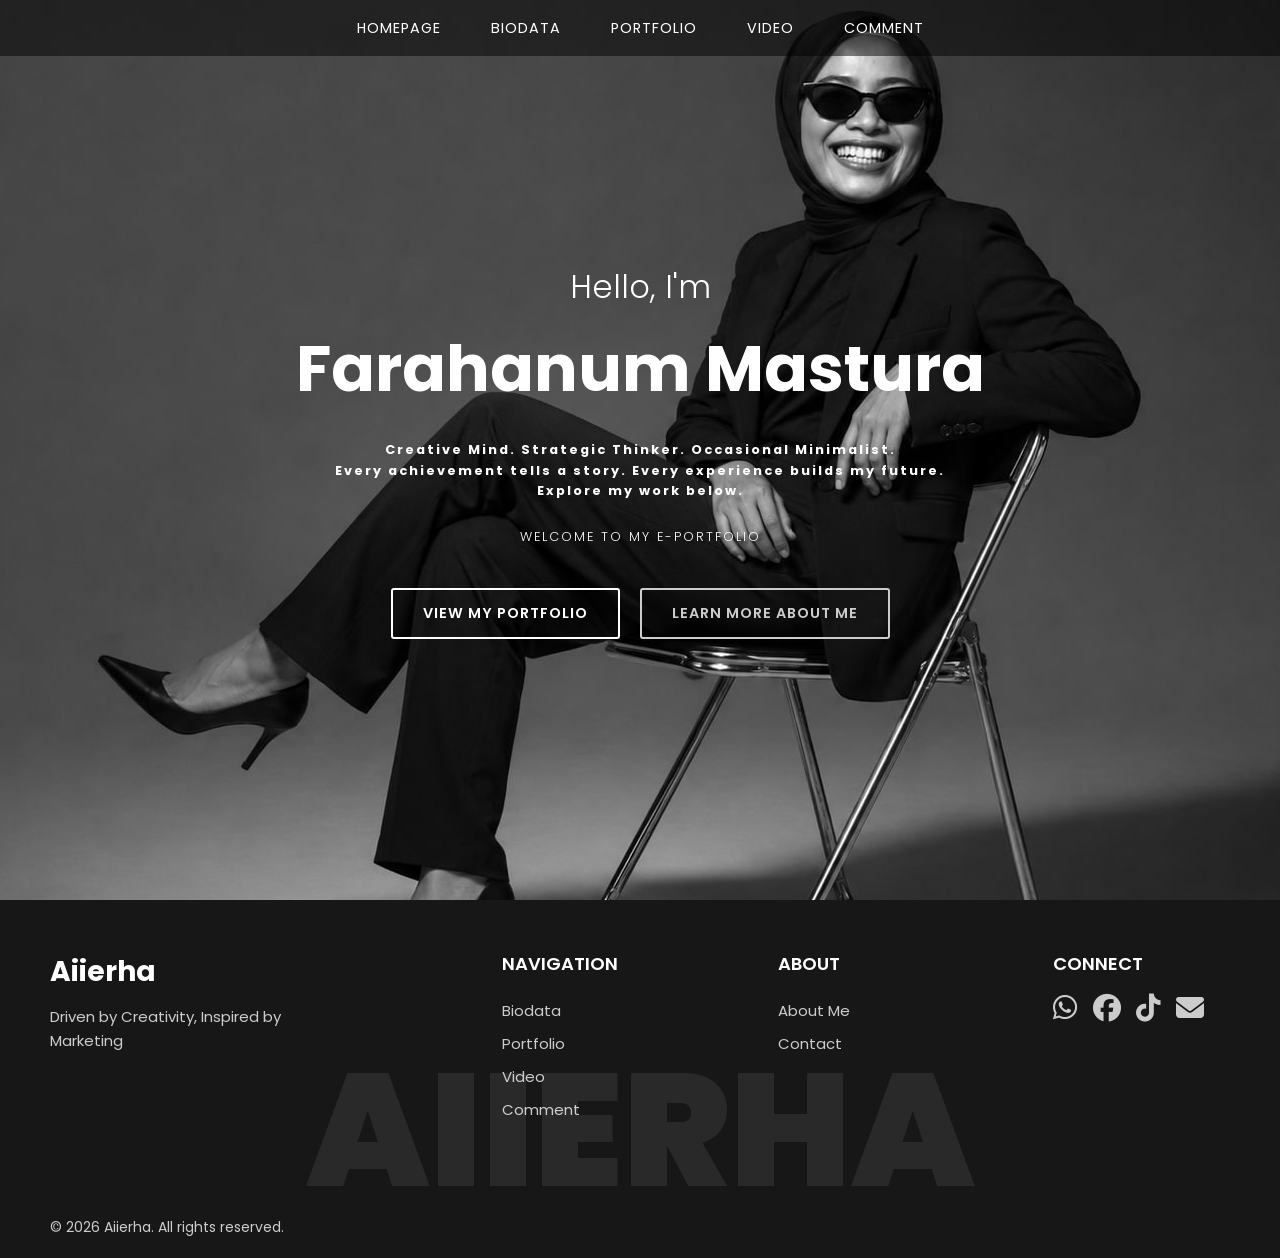
<file: index.html>
<!DOCTYPE html>
<html lang="en">
<head>
    <meta charset="UTF-8">
    <meta name="viewport" content="width=device-width, initial-scale=1.0">
    <title>Farahanum Mastura - My Resume</title>
    <link rel="stylesheet" href="style.css">
    <link href="https://fonts.googleapis.com/css2?family=Poppins:wght@300;400;700&display=swap" rel="stylesheet">
	<link rel="stylesheet" href="https://cdnjs.cloudflare.com/ajax/libs/font-awesome/6.5.1/css/all.min.css">
</head>
<body>

    <header class="main-header">
        <nav class="navbar">
            <ul>
                <li><a href="index.html">HOMEPAGE</a></li>
                <li><a href="Biodata.html">BIODATA</a></li>
                <li><a href="Portfolio.html">PORTFOLIO</a></li>
                <li><a href="Videos.html">VIDEO</a></li>
                <li><a href="Comment.html">COMMENT</a></li>
            </ul>
        </nav>
    </header>

    <section id="home" class="hero-section">
		<img src="Image/mainFarah.jpg" alt="Background" class="hero-image">
		<div class="hero-overlay"></div>
		
        <div class="hero-content">
            <h1 class="greeting">Hello, I'm</h1>
            <h2 class="name">Farahanum Mastura</h2>
			<p class="subtitle"><b>Creative Mind. Strategic Thinker. 
				Occasional Minimalist.</b></p>
			<p class="subtitle"><b>Every achievement tells a story. Every experience builds my future.</b></p>
			<p class="subtitle"><b>Explore my work below.</b></p><br>
            <p class="subtitle">WELCOME TO MY E-PORTFOLIO</p>
			
			<div class="hero-buttons">
                <a href="Portfolio.html" class="btn primary-btn">VIEW MY PORTFOLIO</a>
                <a href="Biodata.html" class="btn secondary-btn">LEARN MORE ABOUT ME</a>
            </div>
        </div>
    </section>
	
		<footer>
        <div class="footer-container">
            
            <div class="footer-info">
                <div class="footer-logo">Aiierha</div>
                <p class="company-tagline">
                    Driven by Creativity, Inspired by Marketing
                </p>
            </div>

            <div class="footer-links">
                <h4>NAVIGATION</h4>
                <ul>
                    <li><a href="Biodata.html">Biodata</a></li>
                    <li><a href="Portfolio.html">Portfolio</a></li>
                    <li><a href="Videos.html">Video</a></li>
                    <li><a href="Comment.html">Comment</a></li>
                </ul>
            </div>
            
            <div class="footer-links">
                <h4>ABOUT</h4>
                <ul>
                    <li><a href="Biodata.html">About Me</a></li>
                    <li><a href="Biodata.html">Contact</a></li>
                </ul>
            </div>
            
            <div class="footer-links">
                <h4>CONNECT</h4>
                <div class="social-icons">
                    <a href="https://wa.me/0193742092" target="_blank">
					<i class="fab fa-whatsapp"></i></a>
                    <a href="https://facebook.com/Farahanum Mastura Fuzizan"><i class="fab fa-facebook"></i></a>
                    <a href="https://tiktok.com/@justrorror"><i class="fab fa-tiktok"></i></a>
                    <a href="mailto:farahanummastura@gmail.com"><i class="fa-solid fa-envelope"></i></a>   
            </div>
        </div>
		</div>
		
        <div class="footer-bottom">
            <p>© 2026 Aiierha. All rights reserved.</p>
        </div>

    </footer>
</body>
</html>
</file>
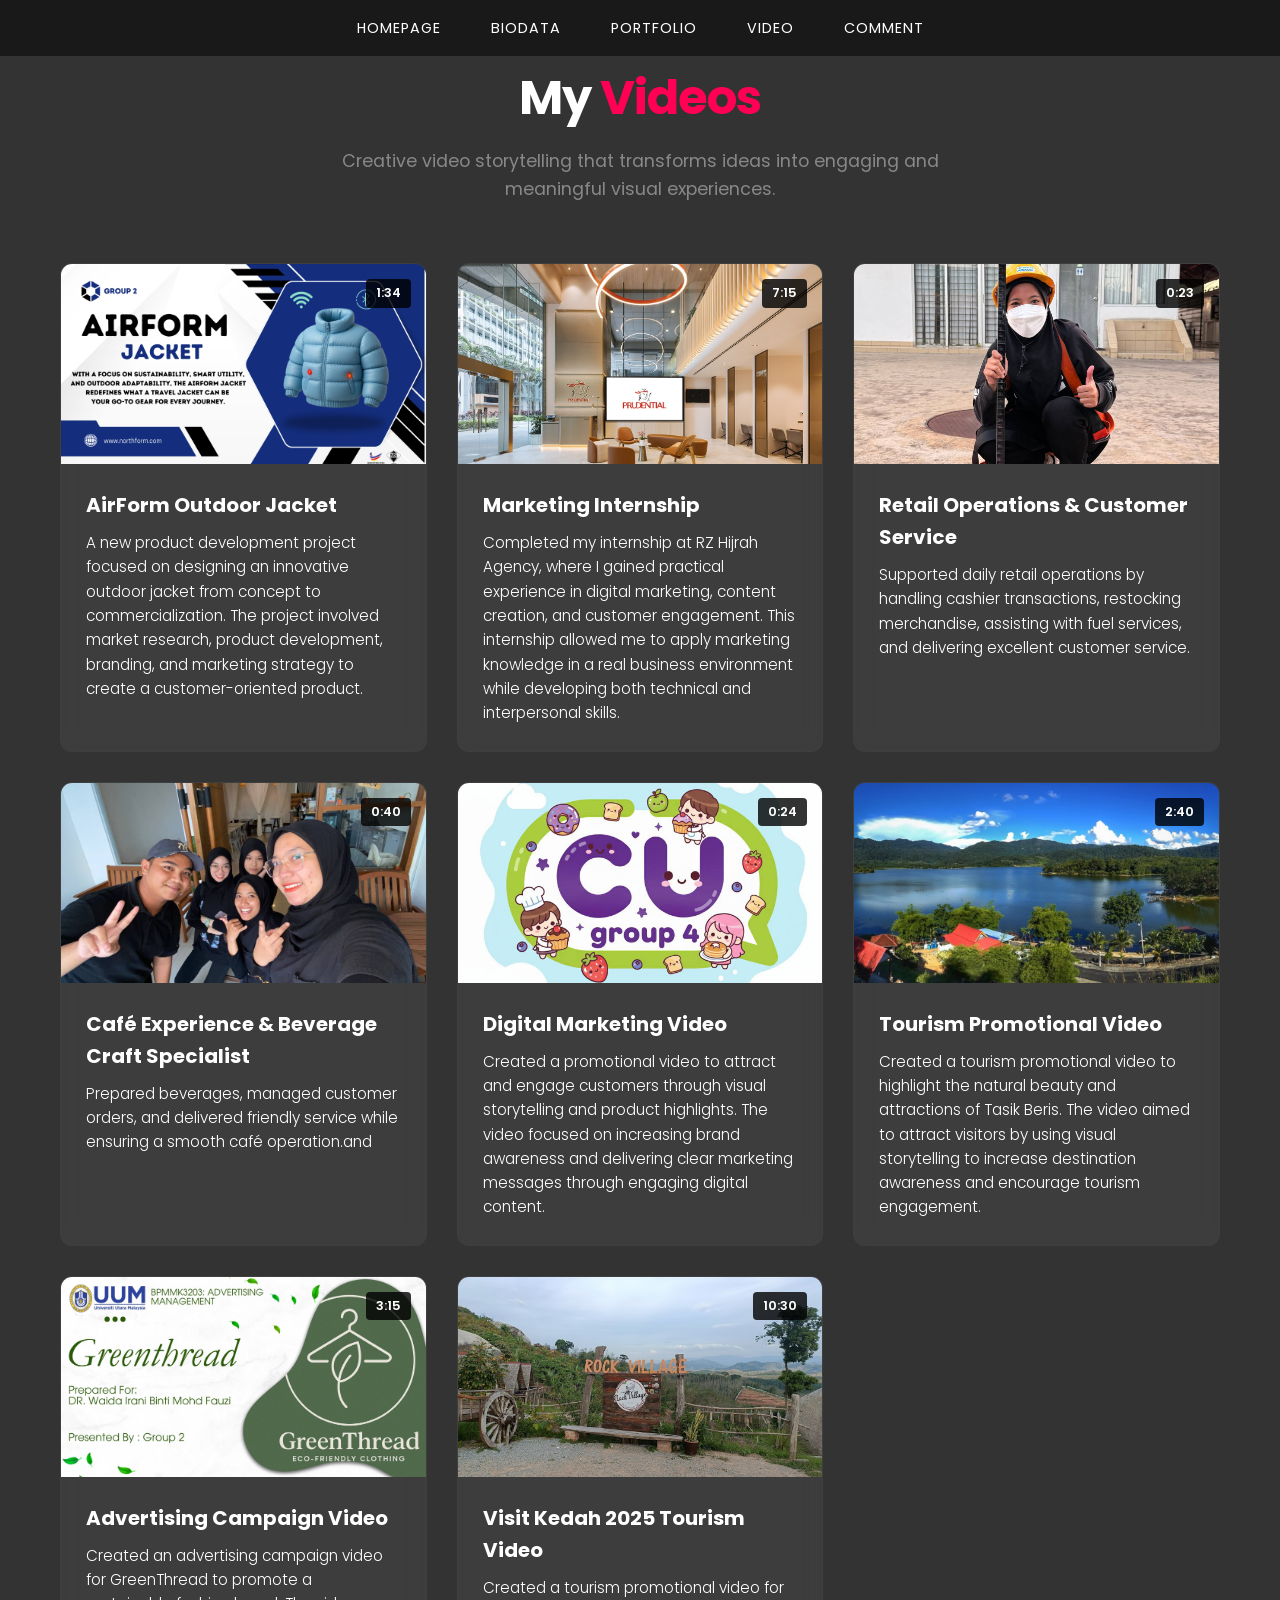
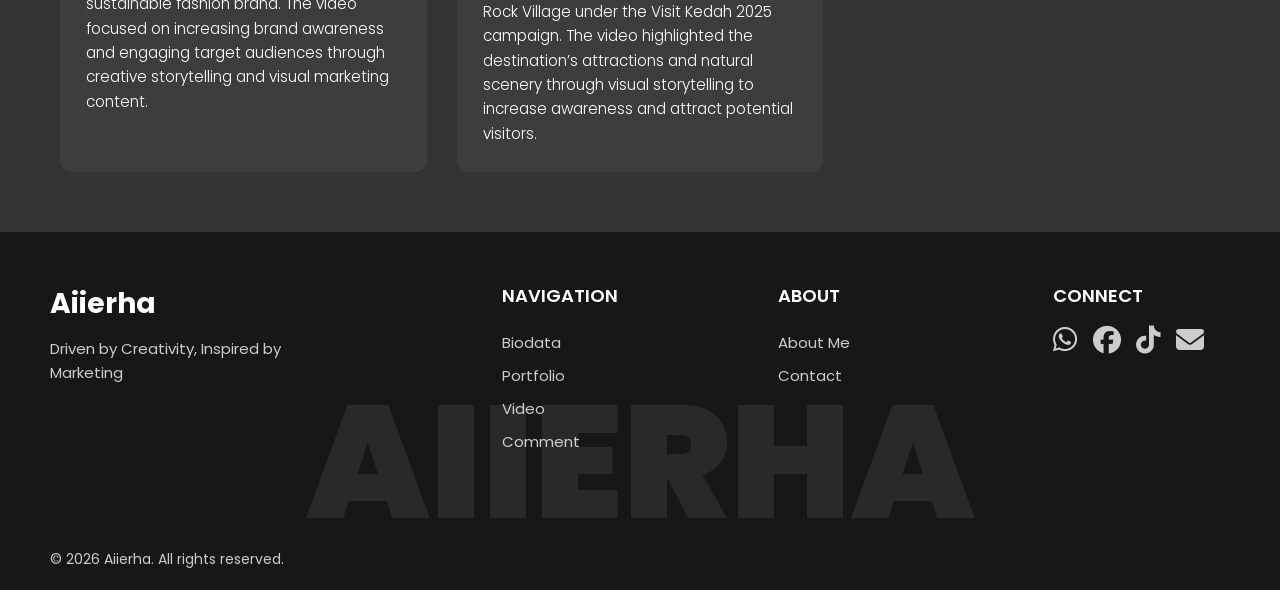
<file: Videos.html>
<!DOCTYPE html>
<html lang="en">
<head>
    <meta charset="UTF-8">
    <meta name="viewport" content="width=device-width, initial-scale=1.0">
    <title>Farahanum Mastura - My Video</title>
    <link rel="stylesheet" href="styleVideos.css">
    <link href="https://fonts.googleapis.com/css2?family=Poppins:wght@300;400;700&display=swap" rel="stylesheet">
	<link rel="stylesheet" href="https://cdnjs.cloudflare.com/ajax/libs/font-awesome/6.5.1/css/all.min.css">
	
</head>
<body>

    <header class="main-header">
        <nav class="navbar">
            <ul>
                <li><a href="index.html">HOMEPAGE</a></li>
                <li><a href="Biodata.html">BIODATA</a></li>
                <li><a href="Portfolio.html">PORTFOLIO</a></li>
                <li><a href="Videos.html">VIDEO</a></li>
                <li><a href="Comment.html">COMMENT</a></li>
            </ul>
        </nav>
    </header>
	
	<div class="container">
        <header class="header">
			<div class="section-title">
			<h1>My <span>Videos</span></h1>
            <p>Creative video storytelling that transforms ideas into engaging and meaningful visual experiences.</p>
			</div>
        </header>

        <div class="video-grid">
            
            <div class="video-card" onclick="openVideo('Video/NorthForm.mp4')">
                <div class="thumbnail-container">
                    <img src="Image/jacketn.png">
                    <div class="duration">1:34</div>
                    <div class="play-overlay">
                        <i class="fas fa-play-circle play-icon"></i>
                    </div>
                </div>
                <div class="video-info">
                    <h3>AirForm Outdoor Jacket</h3>
                    <p>A new product development project focused on designing an innovative outdoor jacket from concept to commercialization. The project involved market research, product development, branding, and marketing strategy to create a customer-oriented product.</p>
                </div>
            </div>

            <div class="video-card" onclick="openVideo('Video/farahinternvid.mp4')">
                <div class="thumbnail-container">
                    <img src="Image/farahinterntkf.jpg" alt="Tutorial">
                    <div class="duration">7:15</div>
                    <div class="play-overlay">
                        <i class="fas fa-play-circle play-icon"></i>
                    </div>
                </div>
                <div class="video-info">
                    <h3>Marketing Internship</h3>
                    <p>Completed my internship at RZ Hijrah Agency, where I gained practical experience in digital marketing, content creation, and customer engagement. This internship allowed me to apply marketing knowledge in a real business environment while developing both technical and interpersonal skills.</p>
                </div>
            </div>

            <div class="video-card" onclick="openVideo('Video/petronas.mp4')">
                <div class="thumbnail-container">
                    <img src="Image/FARAHKEJE.jpg" alt="Animation">
                    <div class="duration">0:23</div>
                    <div class="play-overlay">
                        <i class="fas fa-play-circle play-icon"></i>
                    </div>
                </div>
                <div class="video-info">
                    <h3>Retail Operations & Customer Service</h3>
                    <p>Supported daily retail operations by handling cashier transactions, restocking merchandise, assisting with fuel services, and delivering excellent customer service.</p>
                </div>
            </div>

            <div class="video-card" onclick="openVideo('Video/farahcafe.mov')">
                <div class="thumbnail-container">
                    <img src="Image/farahcafe.jpg" alt="Vlog">
                    <div class="duration">0:40</div>
                    <div class="play-overlay">
                        <i class="fas fa-play-circle play-icon"></i>
                    </div>
                </div>
                <div class="video-info">
                    <h3>Café Experience & Beverage Craft Specialist</h3>
                    <p>Prepared beverages, managed customer orders, and delivered friendly service while ensuring a smooth café operation.and</p>
                </div>
            </div>


            <div class="video-card" onclick="openVideo('Video/CUMART.mp4')">
                <div class="thumbnail-container">
                    <img src="Image/cumart.jpg" alt="Final Project">
                    <div class="duration">0:24</div>
                    <div class="play-overlay">
                        <i class="fas fa-play-circle play-icon"></i>
                    </div>
                </div>
                <div class="video-info">
                    <h3>Digital Marketing Video</h3>
                    <p>Created a promotional video to attract and engage customers through visual storytelling and product highlights. The video focused on increasing brand awareness and delivering clear marketing messages through engaging digital content.</p>
                </div>
            </div>
			
			<div class="video-card" onclick="openVideo('Video/TASIKBERIS.mp4')">
                <div class="thumbnail-container">
                    <img src="Image/tasikberis.jpeg" alt="Final Project">
                    <div class="duration">2:40</div>
                    <div class="play-overlay">
                        <i class="fas fa-play-circle play-icon"></i>
                    </div>
                </div>
                <div class="video-info">
                    <h3>Tourism Promotional Video</h3>
                    <p>Created a tourism promotional video to highlight the natural beauty and attractions of Tasik Beris. The video aimed to attract visitors by using visual storytelling to increase destination awareness and encourage tourism engagement.</p>
                </div>
            </div>
			
			<div class="video-card" onclick="openVideo('Video/CLOTH.mp4')">
                <div class="thumbnail-container">
                    <img src="Image/Copy of GreenThread Group 2.jpg" alt="Final Project">
                    <div class="duration">3:15</div>
                    <div class="play-overlay">
                        <i class="fas fa-play-circle play-icon"></i>
                    </div>
                </div>
                <div class="video-info">
                    <h3>Advertising Campaign Video</h3>
                    <p>Created an advertising campaign video for GreenThread to promote a sustainable fashion brand. The video focused on increasing brand awareness and engaging target audiences through creative storytelling and visual marketing content.</p>
                </div>
            </div>
			
			<div class="video-card" onclick="openVideo('Video/ROCK.mp4')">
                <div class="thumbnail-container">
                    <img src="Image/ROCK.jpg" alt="Final Project">
                    <div class="duration">10:30</div>
                    <div class="play-overlay">
                        <i class="fas fa-play-circle play-icon"></i>
                    </div>
                </div>
                <div class="video-info">
                    <h3>Visit Kedah 2025 Tourism Video</h3>
                    <p>Created a tourism promotional video for Rock Village under the Visit Kedah 2025 campaign. The video highlighted the destination’s attractions and natural scenery through visual storytelling to increase awareness and attract potential visitors.</p>
                </div>
            </div>

        </div> </div>
	<div id="videoModal" class="modal">
        <span class="close-modal" onclick="closeVideo()">&times;</span>
        <div class="modal-content">
            <video id="mainVideo" controls>
                <source src="" type="video/mp4">
            </video>
        </div>
    </div>
	
		<footer>
        <div class="footer-container">
            
            <div class="footer-info">
                <div class="footer-logo">Aiierha</div>
                <p class="company-tagline">
                    Driven by Creativity, Inspired by Marketing
                </p>
            </div>

            <div class="footer-links">
                <h4>NAVIGATION</h4>
                <ul>
                    <li><a href="Biodata.html">Biodata</a></li>
                    <li><a href="Portfolio.html">Portfolio</a></li>
                    <li><a href="Videos.html">Video</a></li>
                    <li><a href="Comment.html">Comment</a></li>
                </ul>
            </div>
            
            <div class="footer-links">
                <h4>ABOUT</h4>
                <ul>
                    <li><a href="Biodata.html">About Me</a></li>
                    <li><a href="Biodata.html">Contact</a></li>
                </ul>
            </div>
            
            <div class="footer-links">
                <h4>CONNECT</h4>
                <div class="social-icons">
                    <a href="https://wa.me/0193742092" target="_blank">
					<i class="fab fa-whatsapp"></i></a>
                    <a href="https://facebook.com/Farahanum Mastura Fuzizan"><i class="fab fa-facebook"></i></a>
                    <a href="https://tiktok.com/@justrorror"><i class="fab fa-tiktok"></i></a>
                    <a href="mailto:farahanummastura@gmail.com"><i class="fa-solid fa-envelope"></i></a>   
            </div>
        </div>
		</div>
		
        <div class="footer-bottom">
            <p>© 2026 Aiierha. All rights reserved.</p>
        </div>

    </footer>

    <script>
        function openVideo(videoSrc) {
            const modal = document.getElementById('videoModal');
            const video = document.getElementById('mainVideo');
            video.src = videoSrc;
            modal.style.display = "flex";
            video.play();
        }

        function closeVideo() {
            const modal = document.getElementById('videoModal');
            const video = document.getElementById('mainVideo');
            modal.style.display = "none";
            video.pause();
            video.src = ""; 
        }

        window.onclick = function(event) {
            const modal = document.getElementById('videoModal');
            if (event.target == modal) {
                closeVideo();
            }
        }
		
		
window.onload = function() {
    const urlParams = new URLSearchParams(window.location.search);
    const videoToPlay = urlParams.get('play');

    if (videoToPlay) {
        openVideo(videoToPlay);
    }
};
    </script>
	</body>
</html>
</file>
<file: style.css>
* {
    margin: 0;
    padding: 0;
    box-sizing: border-box;

}

body {
    font-family: 'Poppins', sans-serif;
    color: #fff;
    background-color: #333;
    line-height: 1.6;
}

/* ==========================================================================
   NAVIGATION BAR STYLING
   ========================================================================== */

/* Main container that holds the nav and stays at the top of the screen */

.main-header {
    position: fixed;
    top: 0;
    left: 0;
    width: 100%;
    z-index: 1000;
    background-color: rgba(0, 0, 0, 0.5); /* Semi-transparent black background */
    padding: 15px 0;

}

/* Flexbox container for the list items to center them */

.navbar ul {
    list-style: none;
    display: flex;
    justify-content: center; /* Change to flex-end to align links to the right */
    padding-right: 0;

}

/* Individual list item spacing */
.navbar ul li {
    margin: 0 25px; 
}

/* Link typography and the bottom-border transition */
.navbar ul li a {
    color: #fff;
    text-decoration: none;
    font-weight: 400;
    font-size: 0.9rem;
    letter-spacing: 1px;
    border-bottom: 2px solid transparent; /* Hidden border for smooth animation */
    padding-bottom: 5px;
    transition: all 0.3s ease-in-out;

}

/* Hover state: changes color and reveals the white bottom border */
.navbar ul li a:hover {
    color: #fff;
    border-bottom: 2px solid #fff; 

}


/* ==========================================================================
   HERO SECTION (INDEX PAGE)
   ========================================================================== */

.hero-section {
    height: 100vh;
    width: 100%;
    position: relative;
    overflow: hidden;
    display: flex;
    justify-content: center;
    align-items: center;
    text-align: center;
    /* We use background-color here; the image is in the ::before pseudo-element 
       so the grayscale doesn't affect the text. */
    background-color: #000; 
}

/* Background image with grayscale filter applied only to the image */
.hero-section::before {
    content: "";
    position: absolute;
    top: 0; left: 0; width: 100%; height: 100%;
    background: url('Image/mainFarah.jpg') center center no-repeat;
    background-size: cover;
    filter: grayscale(100%);
    z-index: 0;
}

.hero-image {
    position: absolute;
    top: 50%;
    left: 50%;
    min-width: 100%;
    min-height: 100%;
    width: auto;
    height: auto;
    z-index: 0; 
    transform: translate(-50%, -50%);
    object-fit: cover;
    filter: grayscale(100%);
}

.hero-content {
    z-index: 1; /* Keeps text above the video/image background */
    position: relative; 
}

.greeting {
    font-size: 2rem;
    font-weight: 300;
    margin-bottom: 5px;
}

.name {
    font-size: 4rem;
    font-weight: 700;
    margin-bottom: 20px;
}

.subtitle {
    font-size: 0.8rem;
    font-weight: 300;
    letter-spacing: 2px;
}

/* ==========================================================================
   HERO BUTTONS
   ========================================================================== */

.hero-buttons {
    margin-top: 40px;
    display: flex;
    justify-content: center;
    gap: 20px;
}

.btn {
    padding: 12px 30px;
    font-size: 0.9rem;
    font-weight: 600;
    text-transform: uppercase;
    letter-spacing: 1px;
    border-radius: 3px;
    transition: all 0.3s ease;
    display: inline-block;
    cursor: pointer;
    text-decoration: none;
}

.primary-btn {
    background-color: transparent;
    color: #fff;
    border: 2px solid #fff;
}

.primary-btn:hover {
    background-color: #fff;
    color: #333;
}

.secondary-btn {
    background-color: transparent;
    color: #ccc;
    border: 2px solid #ccc;
}

.secondary-btn:hover {
    background-color: #ccc;
    color: #333;
}

/* --- Footer Styling --- */
footer {
    background-color: #171717; /* Dark background */
    color: #fff;
    padding: 50px 50px 20px 50px;
	position: relative; /* Keep background text contained */
    overflow: hidden;
}

.footer-container {
    display: flex;
    justify-content: space-between;
    max-width: 1200px;
    margin: 0 auto 40px auto;
    padding-bottom: 40px;
}

.footer-info {
    flex-basis: 30%;
}

.company-tagline {
    font-size: 15px;
    color: #ccc;
    line-height: 1.6;
    margin-top: 10px;
    max-width: 250px;
}

.footer-logo {
    font-size: 28px;
    font-weight: 700;
    color: #fff;
}

.footer-links {
    flex-basis: 15%;
}

.footer-links h4 {
    font-size: 18px;
    margin-bottom: 15px;
    color: #fff;
    font-weight: 600;
}

.footer-links ul {
    list-style: none;
    padding: 0;
}

.footer-links a {
    color: #ccc;
    text-decoration: none;
    font-size: 15px;
    line-height: 2.2;
    transition: color 0.3s ease;
}

.footer-links a:hover {
    color: #fff;
}

.footer-bottom {
    max-width: 1200px;
    margin: 50px 0 auto;
    display: flex;
    justify-content: space-between;
    align-items: center;
    font-size: 14px;
    color: #ccc;
    position: relative; /* For the background text */
}

.footer-bottom::before {
    content: 'AIIERHA';
    position: absolute;
    bottom: -20px;
    left: 50%;
    transform: translateX(-50%);
    font-size: 160px; /* Adjust size as needed */
    font-weight: 900;
    color: rgba(255, 255, 255, 0.08); /* Very faint white */
    pointer-events: none;
    z-index: 0;
}

.powered-by {
    z-index: 1; /* Ensure text is above the background graphic */
}

/* --- Responsive adjustments for Footer --- */
@media (max-width: 850px) {
    .footer-container {
        flex-wrap: wrap;
    }
    .footer-info {
        flex-basis: 100%;
        margin-bottom: 30px;
    }
    .footer-links {
        flex-basis: 50%;
        margin-bottom: 30px;
    }
    .footer-bottom {
        flex-direction: column;
        gap: 15px;
        text-align: center;
    }
    
    .footer-bottom::before {
        font-size: 100px; /* Smaller text on mobile */
        top: -80px;
    }
}

/* Custom size for Connect/Social Icons */
.footer-links .social-icons {
    display: flex;
    gap: 15px;          /* Clean spacing between icons */
    margin-top: 10px;
    align-items: center;
}

.footer-links .social-icons a {
    font-size: 28px;    /* Larger size for visibility */
    color: #ccc;
    text-decoration: none;
    display: flex;
    transition: all 0.3s ease;
}

.footer-links .social-icons a:hover {
    transform: translateY(-3px); /* Lifts icon up slightly on hover */
    color: #fff;
}

/* ==========================
   RESPONSIVE DESIGN
========================== */

@media (max-width:1200px){

    .hero-content{
        max-width:800px;
    }

}

@media (max-width:992px){

    .hero-buttons{
        flex-direction:column;
    }

    .footer-container{
        gap:30px;
    }

}

@media (max-width:768px){

    .main-header{
        padding:10px 0;
    }

    .navbar ul{
        justify-content:center;
        gap:12px;
    }

    .navbar ul li a{
        font-size:.8rem;
    }

    .greeting{
        font-size:1.4rem;
    }

    .name{
        font-size:2.7rem;
    }

    .subtitle{
        font-size:.9rem;
    }

    .btn{
        width:100%;
        max-width:300px;
    }

    .footer-container{
        flex-direction:column;
        text-align:center;
    }

    .footer-links,
    .footer-info{
        flex-basis:100%;
    }

    .social-icons{
        justify-content:center;
    }

}

@media (max-width:480px){

    .hero-section{
        padding:120px 20px 60px;
    }

    .name{
        font-size:2rem;
    }

    .subtitle{
        line-height:1.6;
    }

    .footer-bottom::before{
        font-size:70px;
    }

}
</file>
<file: styleVideos.css>
* {
    margin: 0;
    padding: 0;
    box-sizing: border-box;

}

body {
    font-family: 'Poppins', sans-serif;
    color: #fff;
    background-color: #333;
    line-height: 1.6;
}

/* ==========================================================================
   NAVIGATION BAR STYLING
   ========================================================================== */

.main-header {
    position: fixed;
    top: 0;
    left: 0;
    width: 100%;
    z-index: 1000;
    background-color: rgba(0, 0, 0, 0.5); /* Semi-transparent black background */
    padding: 15px 0;

}

/* Flexbox container for the list items to center them */

.navbar ul {
    list-style: none;
    display: flex;
    justify-content: center; /* Change to flex-end to align links to the right */
    padding-right: 0;

}

/* Individual list item spacing */
.navbar ul li {
    margin: 0 25px; 
}

/* Link typography and the bottom-border transition */
.navbar ul li a {
    color: #fff;
    text-decoration: none;
    font-weight: 400;
    font-size: 0.9rem;
    letter-spacing: 1px;
    border-bottom: 2px solid transparent; /* Hidden border for smooth animation */
    padding-bottom: 5px;
    transition: all 0.3s ease-in-out;

}

/* Hover state: changes color and reveals the white bottom border */
.navbar ul li a:hover {
    color: #fff;
    border-bottom: 2px solid #fff; 

}

/* VIDEO PAGE (Videos.html) */
:root {
    bg-color: #333; 
    card-bg: #fff;
    accent-color: #007bff; 
    text-main: #ffffff;
    text-dim: #a9a9b0;
	shadow: 0 4px 20px rgba(0, 0, 0, 0.08);
	font-family: 'Poppins', sans-serif;
}

body {
    background-color: var(bg-color);
    color: var(text-main);
    font-family: 'Poppins', sans-serif;
    margin: 0;
    padding: 0;
    line-height: 1.6;
}

.container {
    max-width: 1200px;
    margin: 0 auto;
    padding: 60px 20px;
}

/* Header Text */
.section-title {
    text-align: center;
    margin-bottom: 40px;
	font-family: 'Poppins', sans-serif;
}


.section-title p {
    color: #888;
    max-width: 600px;
    margin: 0 auto;
	font-family: 'Poppins', sans-serif;
}

.section-title h1 {
    font-size: 2.5rem;
    font-weight: 700;
	font-family: 'Poppins', sans-serif;
}

.section-title h1 span {
    color: #ff0055; /* Rezume Pink Accent */
	font-family: 'Poppins', sans-serif;
}



/* --- Header Section --- */
.header {
    text-align: center;
    margin-bottom: 60px;
}

.header h1 {
    font-size: 3rem;
    font-weight: 700;
    margin-bottom: 10px;
    letter-spacing: -1px;
}

.header p {
    color: var(text-dim);
    max-width: 600px;
    margin: 0 auto;
    font-size: 1.1rem;
}

/* --- Video Grid --- */
.video-grid {
    display: grid;
    grid-template-columns: repeat(auto-fit, minmax(320px, 1fr));
    gap: 30px;
}

.video-card {
    background: rgba(255, 255, 255, 0.05);
	backdrop-filter: blur(10px);
    border-radius: 12px;
    overflow: hidden;
    transition: transform 0.3s ease, box-shadow 0.3s ease;
    border: 1px solid rgba(255, 255, 255, 0.01);
	cursor: pointer;
    display: flex;
    flex-direction: column;
}

.video-card:hover {
    transform: translateY(-10px);
    box-shadow: 0 15px 30px rgba(0, 0, 0, 0.1);
}

/* Thumbnail Area */
.thumbnail-container {
    position: relative;
    width: 100%;
    height: 200px;
    overflow: hidden;
    cursor: pointer;
}

.thumbnail-container img {
    width: 100%;
    height: 100%;
    object-fit: cover;
}

/* Play Button Overlay */
.play-overlay {
    position: absolute;
    top: 0;
    left: 0;
    width: 100%;
    height: 100%;
    background: rgba(0, 123, 255, 0.3); 
    display: flex;
    align-items: center;
    justify-content: center;
    opacity: 0;
    transition: opacity 0.3s ease;
}

.video-card:hover .play-overlay {
    opacity: 1;
}

.play-icon {
    font-size: 50px;
    color: 50px; color: #fff;
}

/* Duration Tag */
.duration {
    position: absolute;
    top: 15px;
    right: 15px;
    background: rgba(0, 0, 0, 0.8);
    color: #fff;
    padding: 4px 10px;
    border-radius: 4px;
    font-size: 0.8rem;
    font-weight: 600;
    z-index: 2;
}

/* Text Content */
.video-info {
    padding: 25px;
}

.video-info h3 {
    margin: 0 0 10px 0;
    font-size: 1.25rem;
    color: var(text-main);
}

.video-info p {
    margin: 0;
    color: var(text-dim);
    font-size: 0.95rem;
    font-weight: 300;
}

/* Responsive adjustments */
@media (max-width: 768px) {
    .header h1 { font-size: 2.2rem; }
}

/* --- ENHANCED MODAL FOR BIG VIDEO --- */
.modal {
    display: none; 
    position: fixed;
    z-index: 1000;
    left: 0;
    top: 0;
    width: 100%;
    height: 100%;
    background-color: rgba(0, 0, 0, 0.95); /* Slightly darker background */
    align-items: center;
    justify-content: center;
    padding: 20px; 
}

.modal-content {
    position: relative;
    width: 95%;          /* Increased from 80% to 95% */
    max-width: 1400px;   /* Increased to allow very large displays */
    display: flex;
    justify-content: center;
}

.modal-content video {
    width: 100%;
    height: auto;
    max-height: 85vh;    /* Prevents the video from being taller than the screen */
    border-radius: 12px;
    box-shadow: 0 0 50px rgba(0, 0, 0, 0.8);
    border: 2px solid rgba(255, 255, 255, 0.1); /* Adds a subtle frame */
}

.close-modal {
    position: absolute;
    top: 30px;
    right: 40px;
    color: #fff;
    font-size: 50px;     /* Made bigger for easier exit */
    font-weight: bold;
    cursor: pointer;
    z-index: 1002;
    transition: 0.3s;
}

.close-modal:hover {
    color: var(accent-color);
    transform: scale(1.1);
}

/* Add a simple fade-in animation */
@keyframes videoZoom {
    from { transform: scale(0.9); opacity: 0; }
    to { transform: scale(1); opacity: 1; }
}

.modal-content {
    animation: videoZoom 0.4s ease-out;
}

#mainVideo {
    width: 100%;
    max-height: 80vh;
    aspect-ratio: 16 / 9; /* This forces it to stay in video shape */
    background: #000;
    border-radius: 8px;
	outline: none;
}

/* --- Footer Styling --- */
footer {
    background-color: #171717; /* Dark background */
    color: #fff;
    padding: 50px 50px 20px 50px;
	position: relative; /* Keep background text contained */
    overflow: hidden;
}

.footer-container {
    display: flex;
    justify-content: space-between;
    max-width: 1200px;
    margin: 0 auto 40px auto;
    padding-bottom: 40px;
}

.footer-info {
    flex-basis: 30%;
}

.company-tagline {
    font-size: 15px;
    color: #ccc;
    line-height: 1.6;
    margin-top: 10px;
    max-width: 250px;
}

.footer-logo {
    font-size: 28px;
    font-weight: 700;
    color: #fff;
}

.footer-links {
    flex-basis: 15%;
}

.footer-links h4 {
    font-size: 18px;
    margin-bottom: 15px;
    color: #fff;
    font-weight: 600;
}

.footer-links ul {
    list-style: none;
    padding: 0;
}

.footer-links a {
    color: #ccc;
    text-decoration: none;
    font-size: 15px;
    line-height: 2.2;
    transition: color 0.3s ease;
}

.footer-links a:hover {
    color: #fff;
}

.footer-bottom {
    max-width: 1200px;
    margin: 50px 0 auto;
    display: flex;
    justify-content: space-between;
    align-items: center;
    font-size: 14px;
    color: #ccc;
    position: relative; /* For the background text */
}

.footer-bottom::before {
    content: 'AIIERHA';
    position: absolute;
    bottom: -20px;
    left: 50%;
    transform: translateX(-50%);
    font-size: 160px; /* Adjust size as needed */
    font-weight: 900;
    color: rgba(255, 255, 255, 0.08); /* Very faint white */
    pointer-events: none;
    z-index: 0;
}

.powered-by {
    z-index: 1; /* Ensure text is above the background graphic */
}

/* --- Responsive adjustments for Footer --- */
@media (max-width: 850px) {
    .footer-container {
        flex-wrap: wrap;
    }
    .footer-info {
        flex-basis: 100%;
        margin-bottom: 30px;
    }
    .footer-links {
        flex-basis: 50%;
        margin-bottom: 30px;
    }
    .footer-bottom {
        flex-direction: column;
        gap: 15px;
        text-align: center;
    }
    
    .footer-bottom::before {
        font-size: 100px; /* Smaller text on mobile */
        top: -80px;
    }
}

/* Custom size for Connect/Social Icons */
.footer-links .social-icons {
    display: flex;
    gap: 15px;          /* Clean spacing between icons */
    margin-top: 10px;
    align-items: center;
}

.footer-links .social-icons a {
    font-size: 28px;    /* Larger size for visibility */
    color: #ccc;
    text-decoration: none;
    display: flex;
    transition: all 0.3s ease;
}

.footer-links .social-icons a:hover {
    transform: translateY(-3px); /* Lifts icon up slightly on hover */
    color: #fff;
}

/* =========================================
   RESPONSIVE DESIGN
========================================= */

@media (max-width:1200px){

    .video-grid{
        grid-template-columns:repeat(2,1fr);
    }

}

@media (max-width:992px){

    .video-grid{
        grid-template-columns:repeat(2,1fr);
    }

    .modal-content{
        width:95%;
    }

    #mainVideo{
        max-height:70vh;
    }

}

@media (max-width:768px){

    .navbar ul{
        justify-content:center;
        gap:12px;
    }

    .navbar ul li a{
        font-size:.8rem;
    }

    .section-title h1{
        font-size:2rem;
    }

    .section-title p{
        font-size:.9rem;
    }

    .video-grid{
        grid-template-columns:1fr;
    }

    .video-info{
        padding:20px;
    }

    .video-info h3{
        font-size:1.1rem;
    }

    .video-info p{
        font-size:.9rem;
    }

    .footer-container{
        flex-direction:column;
        text-align:center;
    }

    .footer-info,
    .footer-links{
        flex-basis:100%;
    }

    .footer-links .social-icons{
        justify-content:center;
    }

    .close-modal{
        top:15px;
        right:20px;
        font-size:40px;
    }

}

@media (max-width:480px){

    .container{
        width:95%;
        padding:40px 15px;
    }

    .section-title h1{
        font-size:1.8rem;
    }

    .header{
        margin-bottom:40px;
    }

    #mainVideo{
        max-height:60vh;
    }

    .footer-bottom::before{
        font-size:70px;
    }

}
</file>
